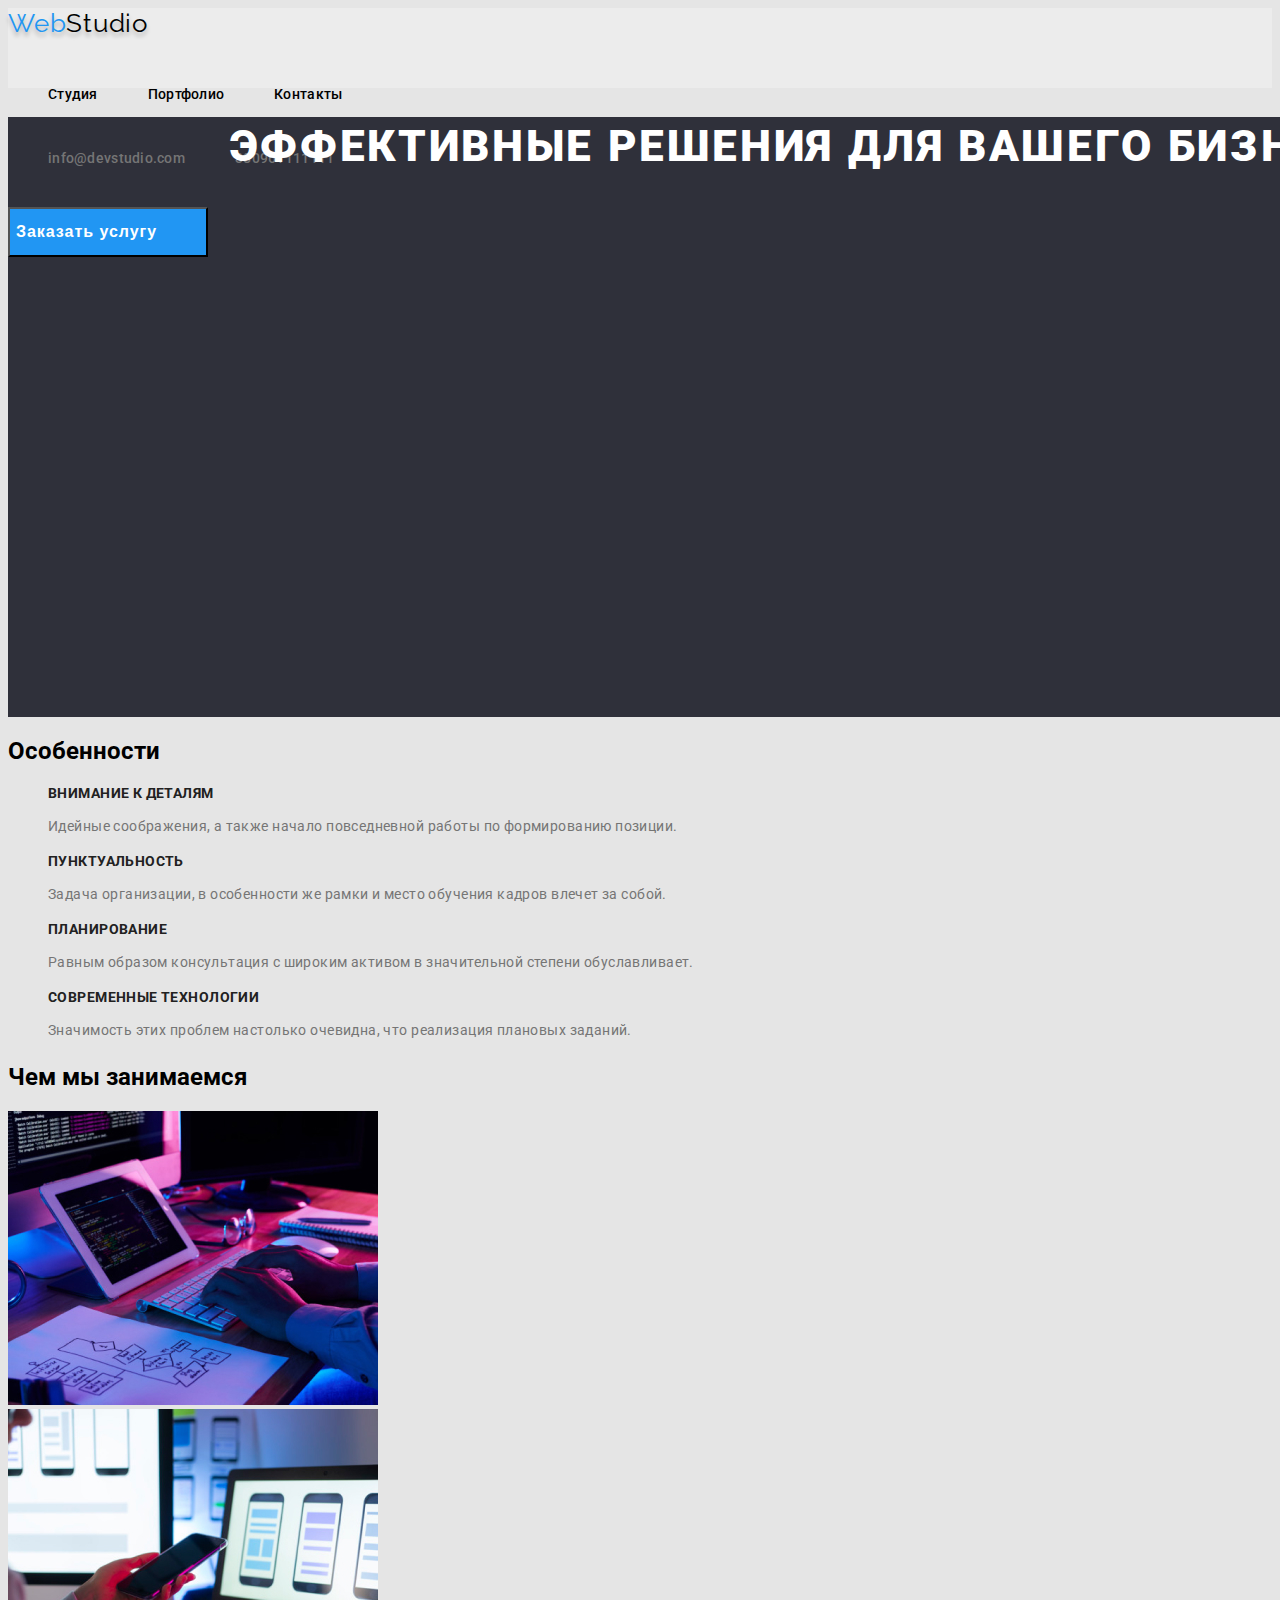
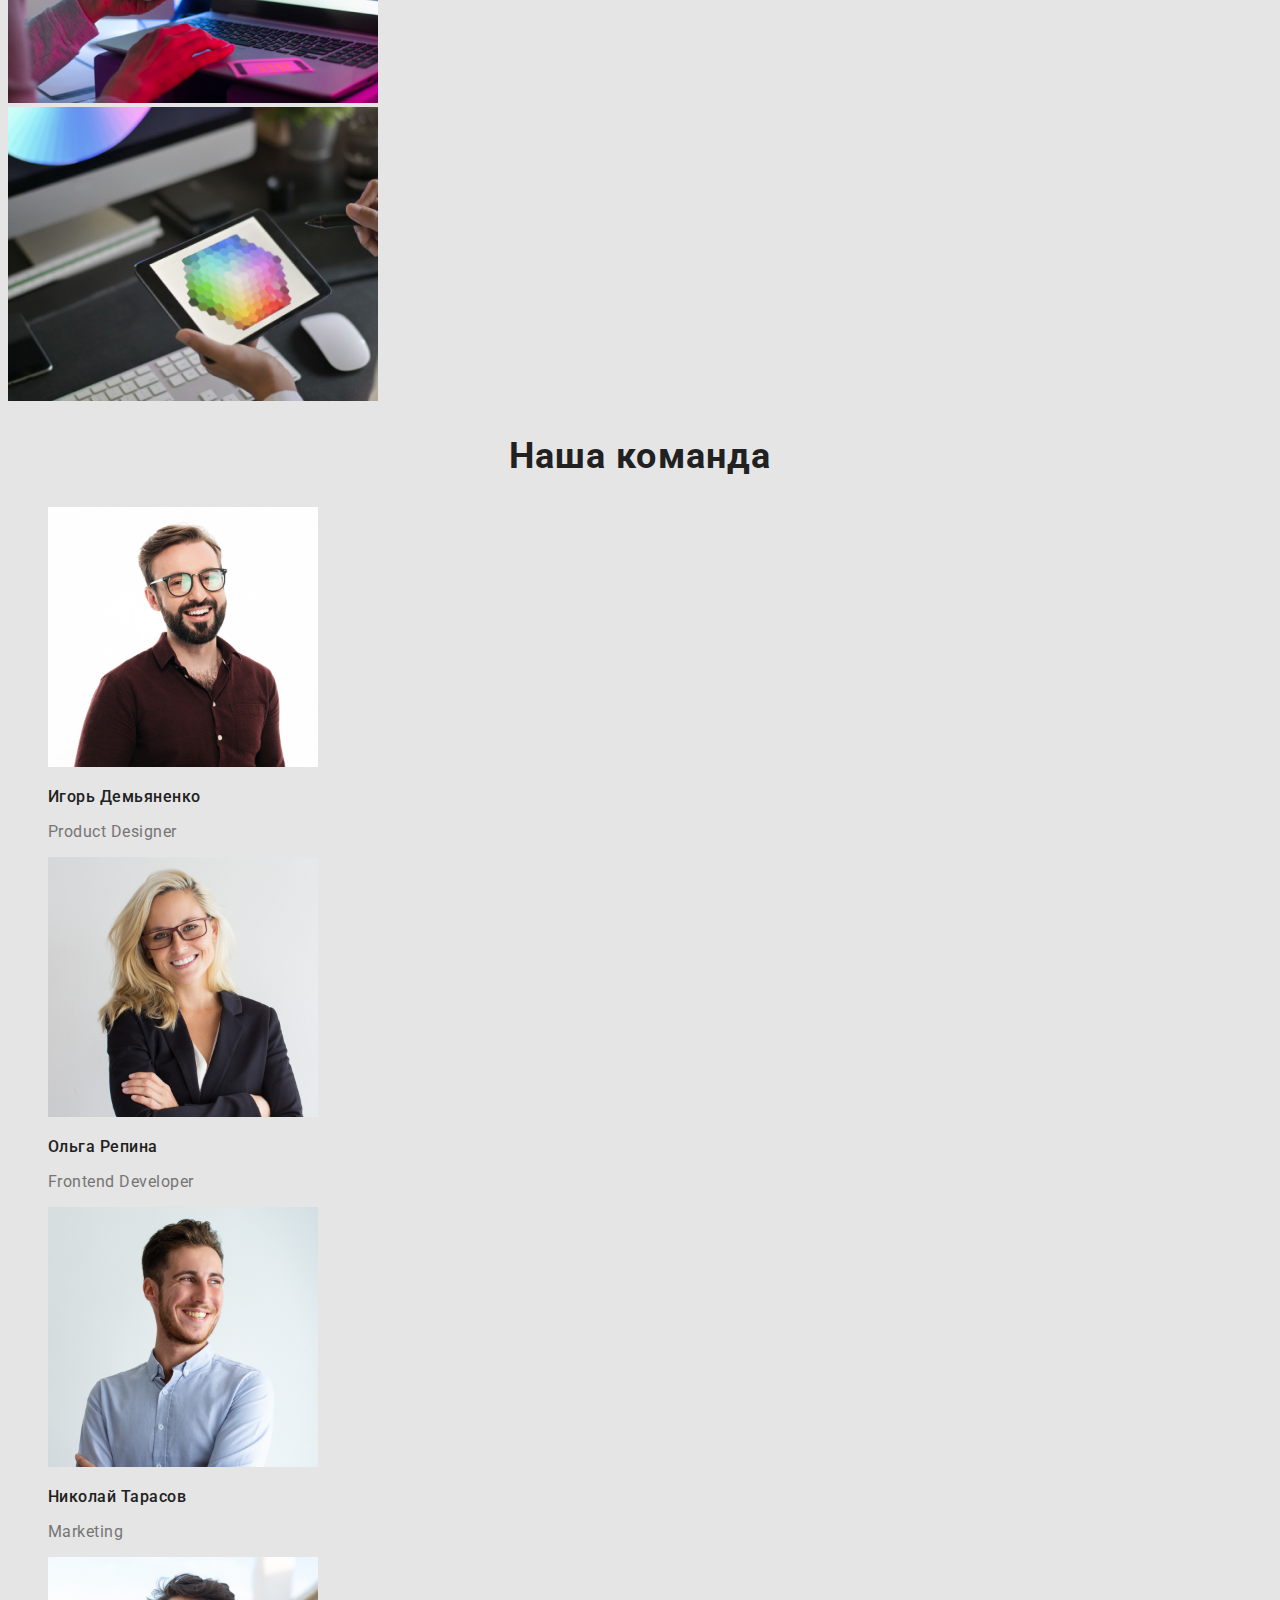
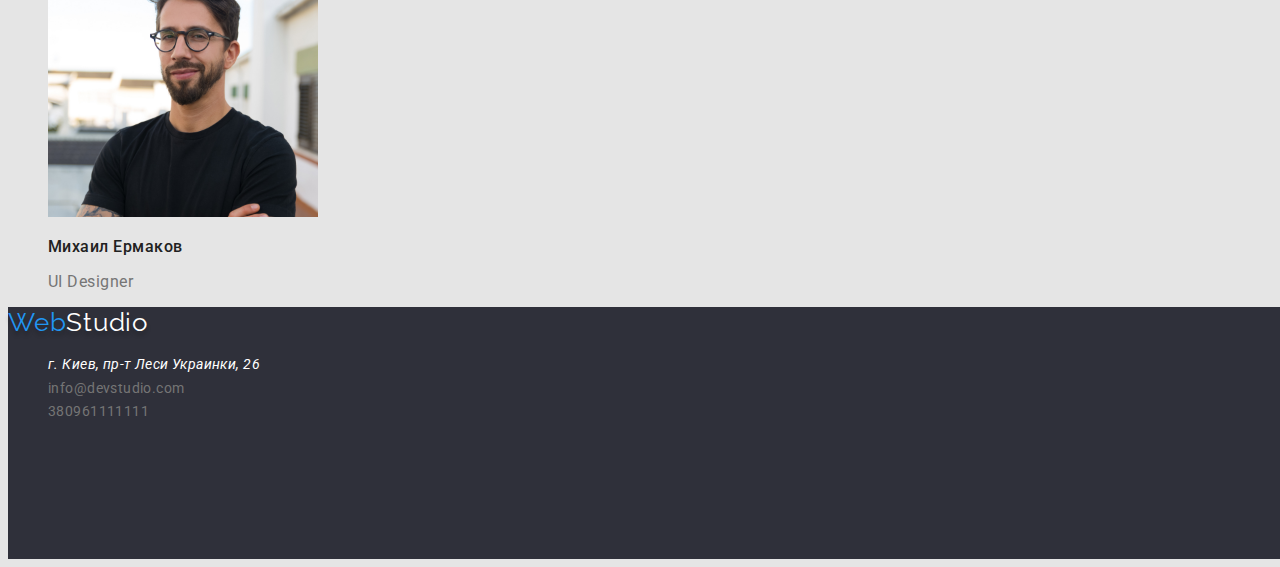
<file: index.html>
<!DOCTYPE html>
<html lang="ru">

<head>
    <meta charset="UTF-8">
    <meta http-equiv="X-UA-Compatible" content="IE=edge">
    <meta name="viewport" content="width=device-width, initial-scale=1.0">
    <title lang="en">Web Studio</title>
    <link rel="preconnect" href="https://fonts.googleapis.com">
<link rel="preconnect" href="https://fonts.gstatic.com" crossorigin>
<link href="https://fonts.googleapis.com/css2?family=Raleway:wght@700&family=Roboto:wght@400;700;900&display=swap" rel="stylesheet">
    <link rel="stylesheet" href="css/styles.css" type="text/css"/>
</head>

<body class="body">
    <header class="header">
        <a href="" class="icon top"><span>Web</span>Studio</a>
        <nav>
            <ul class="menu-navigation">
                <li class="item"><a href="" class="link">Студия</a></li>
                <li class="item"><a href="./portfolio.html" class="link">Портфолио</a></li>
                <li class="item"><a href="" class="link">Контакты</a></li>
            </ul>
        </nav>
        <div>
            <ul class="contacts">
                <li class="item"><a href="mailto:info@devstudio.com">info@devstudio.com</a></li>
                <li class="item"><a href="tel:+380961111111">380961111111</a></li>
            </ul>
        </div>
    </header>
    <main>
        <section class="hat">
            <h1>Эффективные решения для вашего бизнеса</h1>
                <button>
                    Заказать услугу
                </button>
        </section>

        <section class="specifications">
            <h2>Особенности</h2>
            <ul>
                <li>
                    <h3>Внимание к деталям</h3>
                    <p>Идейные соображения, а также начало повседневной работы по формированию позиции.</p>
                </li>

                <li>
                    <h3>Пунктуальность</h3>
                    <p>Задача организации, в особенности же рамки и место обучения кадров влечет за собой.</p>
                </li>

                <li>
                    <h3>Планирование</h3>
                    <p>Равным образом консультация с широким активом в значительной степени обуславливает.</p>
                </li>

                <li>
                    <h3>Современные технологии</h3>
                    <p>Значимость этих проблем настолько очевидна, что реализация плановых заданий.</p>
                </li>
            </ul>
        </section>
        <section class="activities">
            <h2>Чем мы занимаемся</h2>
            <div>
                <img src="images/img.jpg" alt="человек печатает" width="370" height="294" />
            </div>
            <div>
                <img src="images/box2.jpg" alt="человек держит телефон" width="370" height="294" />
            </div>
            <div>
                <img src="images/box3.jpg" alt="человек рисует в планшете" width="370" height="294" />
            </div>
        </section>
        <section class="team">
            <h2>Наша команда</h2>
                <ul>
                    <li><img src="images/P.jpg" alt="Игорь Демьяненко" width="270" height="260" />
                        <h3>Игорь Демьяненко</h3>
                        <p>Product Designer</p>
                    </li>
                    <li>
                        <img src="images/P1.jpg" alt="Ольга Репина" width="270" height="260" />
                        <h3>Ольга Репина</h3>
                        <p>Frontend Developer</p>
                    </li>
                    <li>
                        <img src="images/P2.jpg" alt="Николай Тарасов" width="270" height="260" />
                        <h3>Николай Тарасов</h3>
                        <p>Marketing</p>
                    </li>
                    <li>
                        <img src="images/P3.jpg" alt="Михаил Ермаков" width="270" height="260" />
                        <h3>Михаил Ермаков</h3>
                        <p>UI Designer</p>
                    </li>
                </ul>
        </section>
    </main>
    <footer class="footer">
        <a href="./index.html" class="icon bottom"><span>Web</span>Studio</a>
        <div class="footer-contacts">
        <ul>
            <li><address>г. Киев, пр-т Леси Украинки, 26</address></li>
            <li><a href="mailto:info@devstudio.com">info@devstudio.com</a></li>
            <li><a href="tel:+380961111111">380961111111</a></li>
        </ul>
    </div>
    </footer>
</body>
</html>
</file>
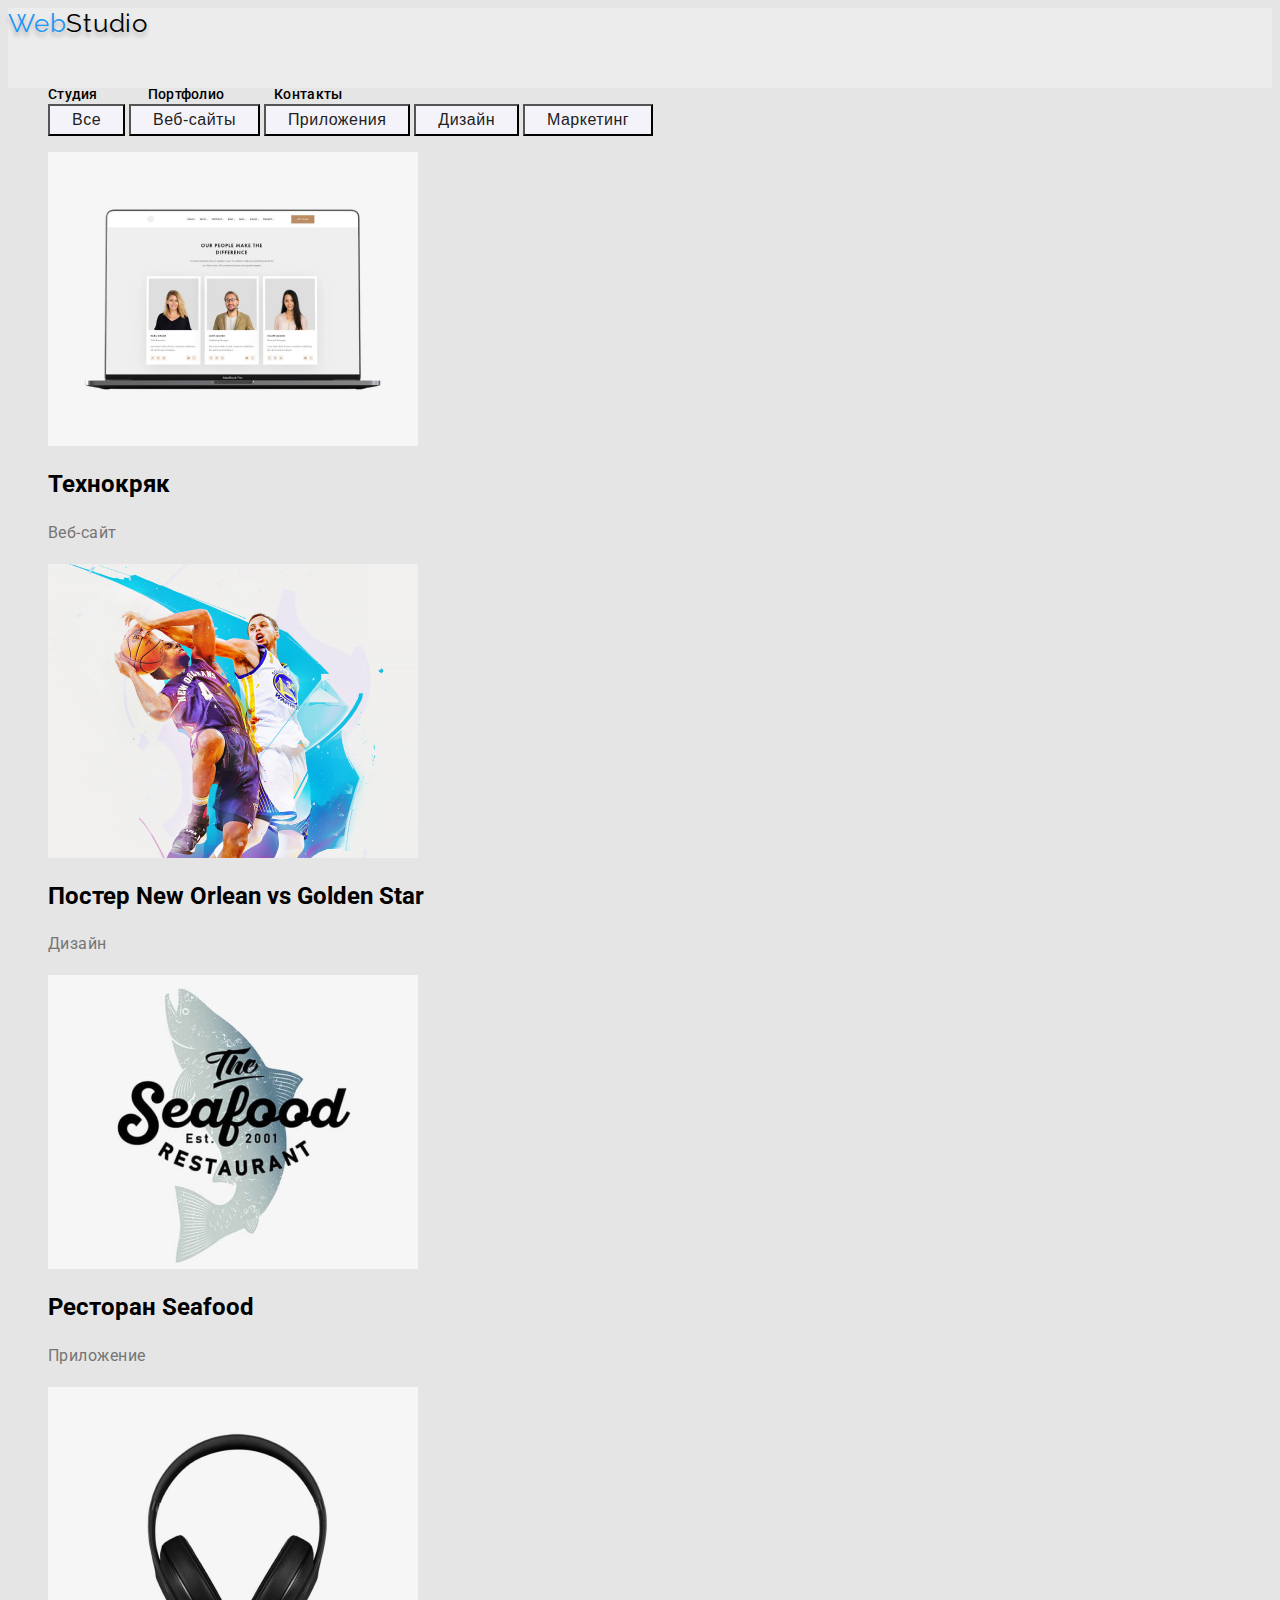
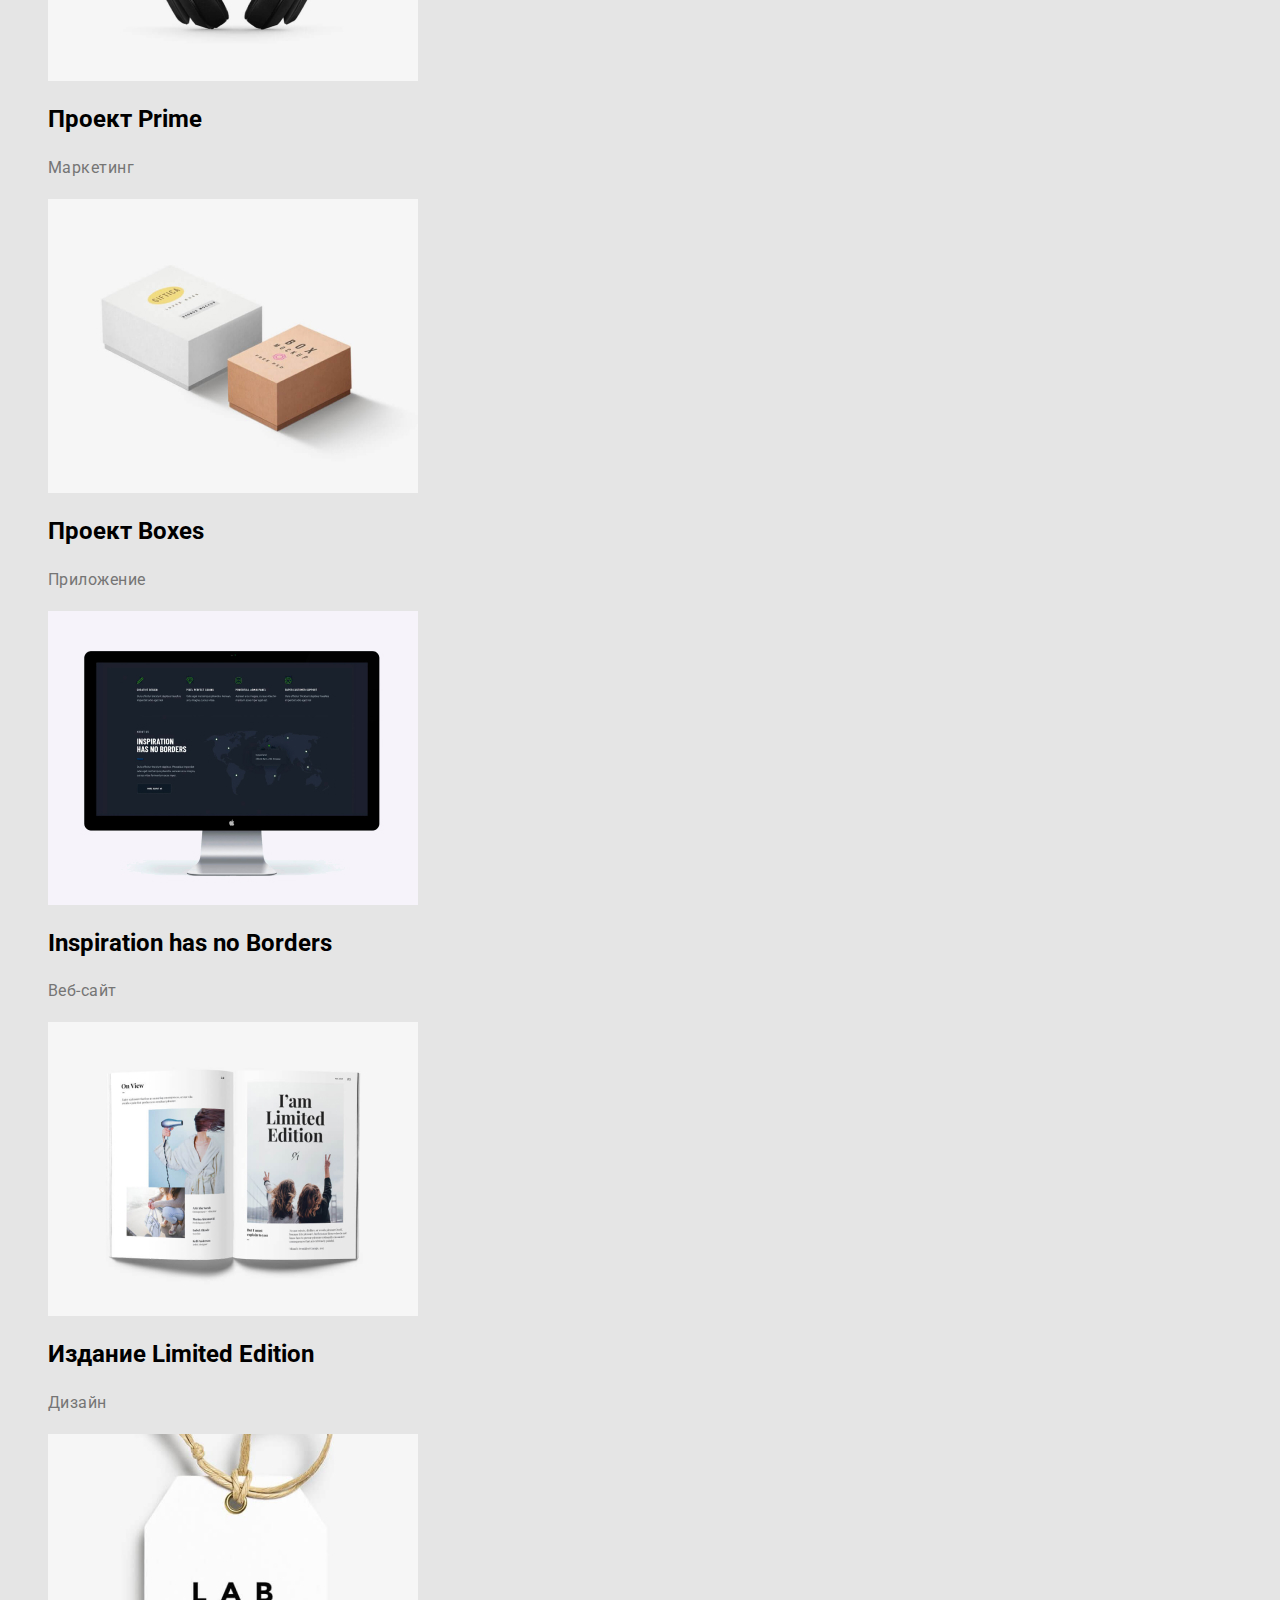
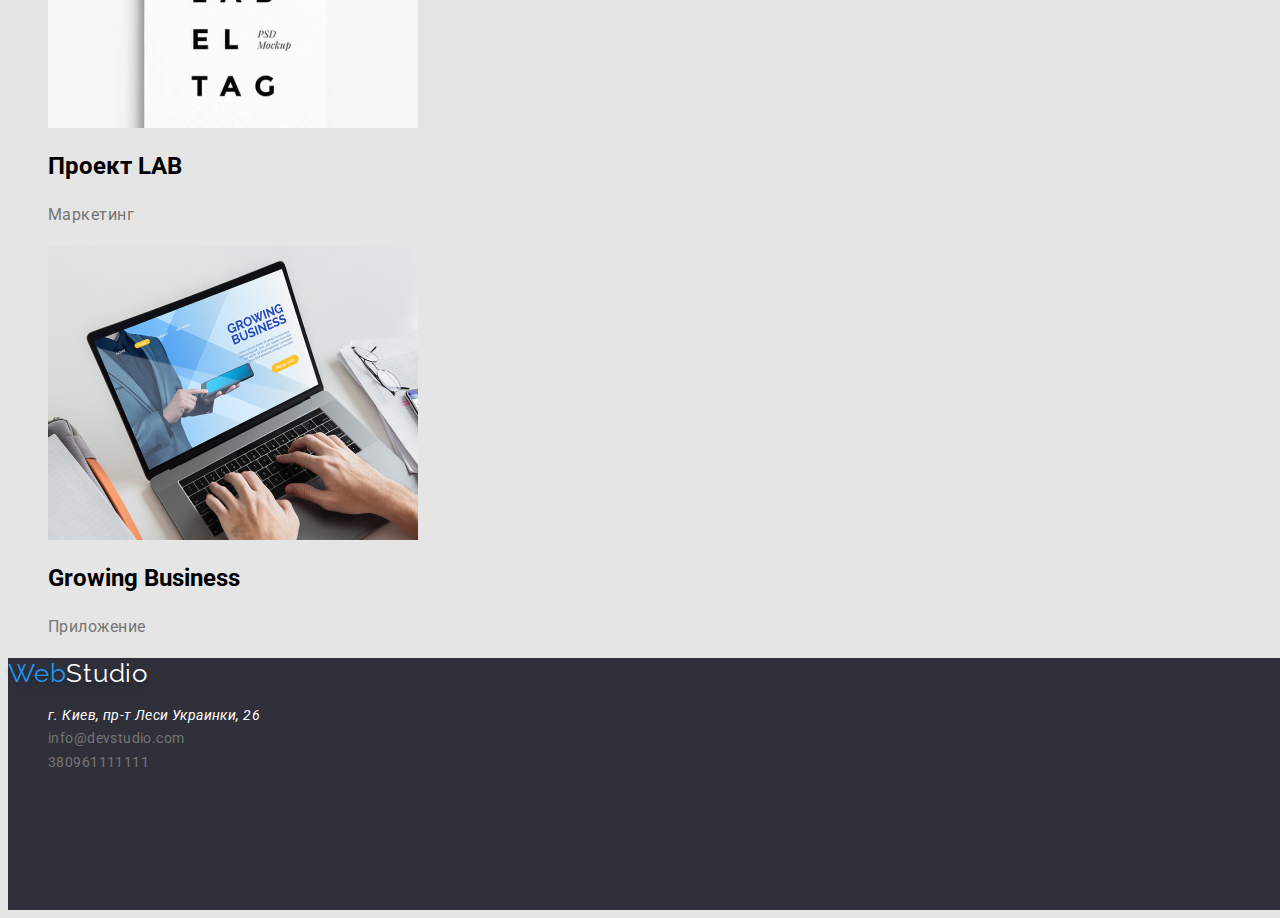
<file: portfolio.html>
<!DOCTYPE html>
<html lang="ru">

<head>
    <meta charset="UTF-8">
    <meta http-equiv="X-UA-Compatible" content="IE=edge">
    <meta name="viewport" content="width=device-width, initial-scale=1.0">
    <title>Portfolio</title>
    <link rel="preconnect" href="https://fonts.googleapis.com">
    <link rel="preconnect" href="https://fonts.gstatic.com" crossorigin>
    <link href="https://fonts.googleapis.com/css2?family=Raleway:wght@700&family=Roboto:wght@400;700;900&display=swap"
        rel="stylesheet">
    <link rel="stylesheet" href="css/styles.css" type="text/css" />
</head>

<body class="body">
    <header class="header">
        <a href="./index.html" class="icon top"><span>Web</span>Studio</a>

        <nav>
            <ul class="menu-navigation" >
                <li class="item" ><a href="./index.html">Студия</a></li>
                <li class="item"><a href="">Портфолио</a></li>
                <li class="item"><a href="">Контакты</a></li>
            </ul>
        </nav>

        <div class="contacts">
            <ul>
                <li class="item"><a href="mailto:info@devstudio.com">info@devstudio.com</a></li>
                <li class="item"><a href="tel:+380961111111">380961111111</a></li>
            </ul>
        </div>

    </header>

    <main>

        <section>
            <h1 hidden=true> Портфолио</h1>
            <div>
                <ul class="portfolio-menu">
                    <li><button type="button">Все</button></li>
                    <li><button type="button">Веб-сайты</button></li>
                    <li><button type="button">Приложения</button></li>
                    <li><button type="button">Дизайн</button></li>
                    <li><button type="button">Маркетинг</button></li>
                </ul>
            </div>
            <ul class="portfolio">

                <li>
                    <img src="images/Portfolio1.jpg" alt="Technocryak" />
                    <h2>Технокряк</h2>
                    <p>Веб-сайт</p>
                </li>
                <li>
                    <img src="images/Portfolio2.jpg" alt="NewOrlean" />
                    <h2>Постер New Orlean vs Golden Star</h2>
                    <p>Дизайн</p>
                </li>
                <li>
                    <img src="images/Portfolio3.jpg" alt="Seafood" />
                    <h2>Ресторан Seafood</h2>
                    <p>Приложение</p>
                </li>


                <li>
                    <img src="images/Portfolio4.jpg" alt="Prime" />
                    <h2>Проект Prime</h2>
                    <p>Маркетинг</p>
                </li>
                <li>
                    <img src="images/Portfolio5.jpg" alt="Boxes" />
                    <h2>Проект Boxes</h2>
                    <p>Приложение</p>
                </li>
                <li>
                    <img src="images/Portfolio6.jpg" alt="Inspiration" />
                    <h2>Inspiration has no Borders</h2>
                    <p>Веб-сайт</p>
                </li>


                <li>
                    <img src="images/Portfolio7.jpg" alt="LimitedEdition" />
                    <h2>Издание Limited Edition</h2>
                    <p>Дизайн</p>
                </li>
                <li>
                    <img src="images/Portfolio8.jpg" alt="LAB" />
                    <h2>Проект LAB</h2>
                    <p>Маркетинг</p>
                </li>
                <li>
                    <img src="images/Portfolio9.jpg" alt="GrowingBusiness" />
                    <h2>Growing Business</h2>
                    <p>Приложение</p>
                </li>

            </ul>
        </section>
    </main>
    <footer class="footer">
        <a href="./index.html" class="icon bottom"><span>Web</span>Studio</a>
        <div class="footer-contacts">
            <ul>
                <li>
                    <address>г. Киев, пр-т Леси Украинки, 26</address>
                </li>
                <li><a href="mailto:info@devstudio.com">info@devstudio.com</a></li>
                <li><a href="tel:+380961111111">380961111111</a></li>
            </ul>
        </div>
    </footer>
</body>

</html>
</file>
<file: css/styles.css>
.body{
    font-family: "Roboto", BlinkMacSystemFont, 'Segoe UI',  Oxygen, Ubuntu, Cantarell, 'Open Sans', 'Helvetica Neue', sans-serif;
    background-color: #E5E5E5;
}
.icon span {
    color: #2196F3;
}
.icon{
    text-decoration: line-through;
    text-decoration: none;
    font-family: 'Raleway', sans-serif;
    font-size: 26px;
    letter-spacing: 0.03em;
    text-shadow: 0px 4px 4px rgba(0, 0, 0, 0.25);
}
.bottom{
color: #FFFFFF;
}
.top{
    color: #000000;
}
.header{
    background-color: #ECECEC;
    height: 80px;
}


.menu-navigation{
    display: flex;
}
.menu-navigation .item:not(:last-child) {
    margin-right: 50px;
  }
.menu-navigation a{
    text-decoration: none;
    font-style: normal;
    font-weight: 500;
    font-size: 14px;
    letter-spacing: 0.02em;
    color: black;

    padding-top: 32px;
    padding-bottom: 32px;
    display: block;
}
.menu-navigation a:hover{
    color:#2196F3;
}
.menu-navigation a:focus{
    color:#2196F3;
}
.menu-navigation li{
    list-style-type: none;
}


.contacts{
    display: flex;
}
.contacts .item:not(:last-child){
    margin-right: 50px;
}
.contacts li{
    list-style-type: none;
}
.contacts a{
    text-decoration: none;
    font-style: normal;
    font-weight: 500;
    font-size: 14px;
    letter-spacing: 0.02em;
    color: #757575;
    display: block;
}
.contacts a:hover{
    color:#2196F3;
}
.contacts a:focus{
    color:#2196F3;
}




.hat{
    background-color: #2F303A;
    width: 1600px;
    height: 600px;
}
.hat h1{
    font-style: normal;
    font-weight: 900;
    font-size: 44px;
    line-height: 136%;
    text-align: center;
    letter-spacing: 0.06em;
    text-transform: uppercase;
    color: #FFFFFF;


}
.hat button{
    width: 200px;
    height: 50px;
    font-style: normal;
    font-weight: bold;
    font-size: 16px;
    line-height: 187%;
    display: flex;
    align-items: center;
    text-align: center;
    letter-spacing: 0.06em;
    color: #FFFFFF;
    background: #2196F3;
}
.hat button:hover {
    background: #FFFFFF;
    color: #2F303A;
}
.hat button:focus {
    background: #FFFFFF;
    color: #2F303A;
}



.specifications h3{
    font-style: normal;
    font-weight: bold;
    font-size: 14px;
    line-height: 16px;
    letter-spacing: 0.03em;
    text-transform: uppercase;
    color: #212121;
}
.specifications li{
    list-style-type: none;
    display: inline;
}
.specifications p{
    font-style: normal;
    font-weight: normal;
    font-size: 14px;
    line-height: 171%;
    letter-spacing: 0.03em;
    color: #757575;
}



.activites h2{
    font-style: normal;
    font-weight: bold;
    font-size: 36px;
    text-align: center;
    letter-spacing: 0.03em;
    color: #212121;
}



.team h2{
    font-style: normal;
    font-weight: bold;
    font-size: 36px;
    text-align: center;
    letter-spacing: 0.03em;
    color: #212121;
}
.team li{
    list-style-type: none;
    display: inline;
}
.team h3{
    font-style: normal;
    font-weight: 500;
    font-size: 16px;
    letter-spacing: 0.03em;
    color: #212121;
}
.team p{
    font-style: normal;
    font-weight: normal;
    font-size: 16px;
    letter-spacing: 0.03em;
    color: #757575;
    }



.footer{ 
    height: 252px;
    width: 1600px;
    background-color: #2F303A;
}

.footer li{
    list-style-type: none;
}
.footer address{
    font-weight: normal;
    font-size: 14px;
    line-height: 171%;
    letter-spacing: 0.03em;
    color: #FFFFFF;
}
.footer a{
   
    }
.footer-contacts a:hover{
    color: rgba(255, 255, 255, 1);
}
.footer-contacts a:focus{
    color: rgba(255, 255, 255, 1);
}
.footer span{
    color: #2196F3;
}
.footer-contacts a{
    text-decoration: none;
    color: #757575;
    font-weight: normal;
    font-size: 14px;
    line-height: 171%;
    letter-spacing: 0.03em;
}


.portfolio-menu li{
    list-style-type: none;
    display: inline;
}
.portfolio-menu button{
    padding-inline: 22px;
    background-color: #f5f3fa;
    color: #212121;
    font-weight: 500;
    font-size: 16px;
    line-height: 162%;
    text-align: center;
    letter-spacing: 0.03em;
}
.portfolio-menu button:hover{
    background-color: #2196F3;
    color: #FFFFFF;
}
.portfolio-menu button:focus{
    background-color: #2196F3;
    color: #FFFFFF;
}
.portfolio li{
    list-style-type: none;
}
.portfolio h3{
    font-weight: bold;
    font-size: 18px;
    line-height: 200%;
    letter-spacing: 0.06em;
    color: #212121;
}
.portfolio p{
    font-weight: normal;
    font-size: 16px;
    line-height: 187% ;
    letter-spacing: 0.03em;
    color: #757575;
}
</file>
